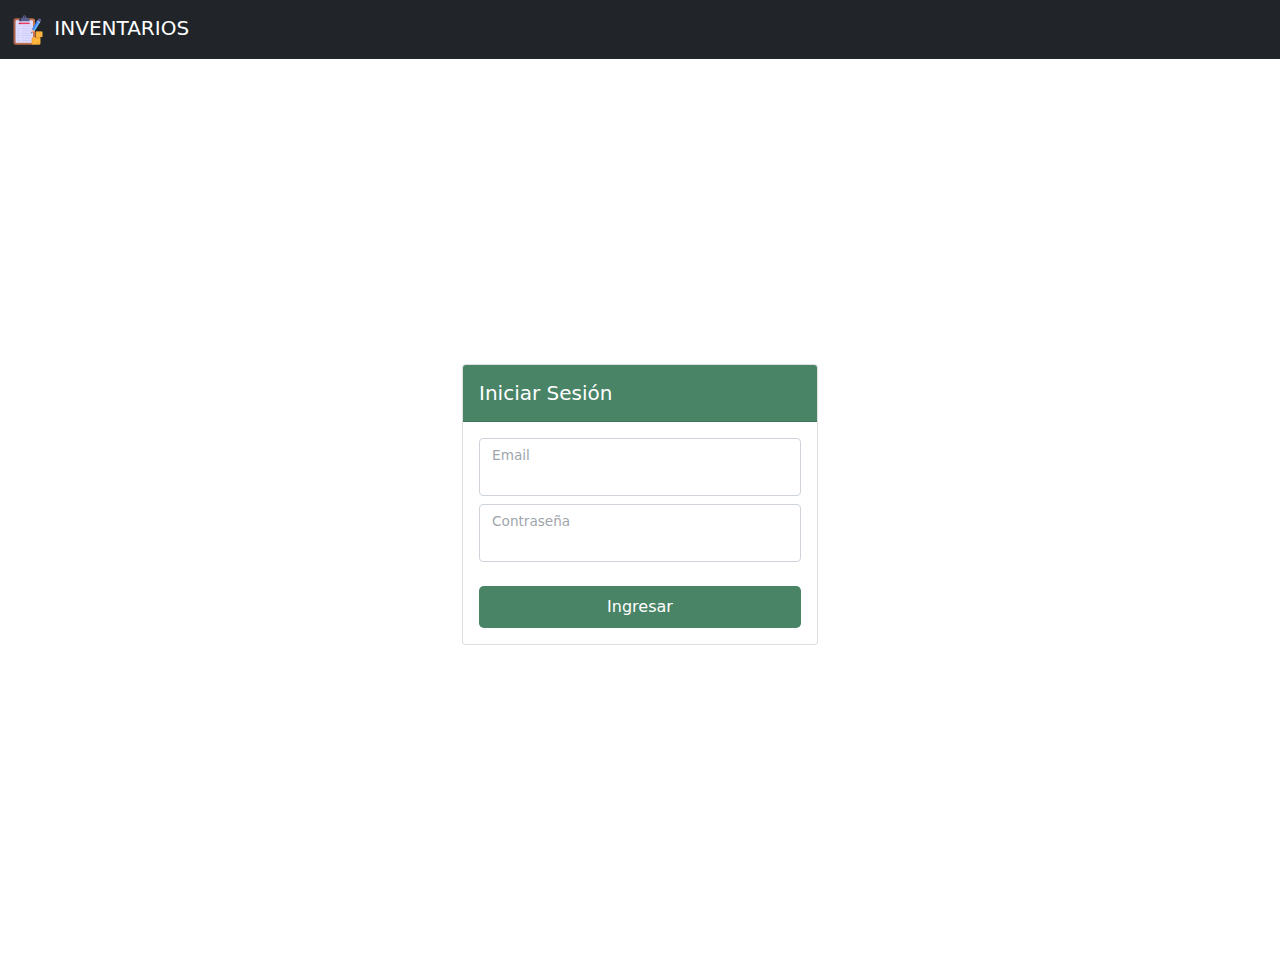
<file: src/main/resources/static/index.html>
<!DOCTYPE html>
<html lang="es">
<head>
    <meta charset="UTF-8">
    <meta http-equiv="X-UA-Compatible" content="IE=edge">
    <meta name="viewport" content="width=device-width, initial-scale=1.0">
    <title>Login</title>
    <link rel="shortcut icon" href="./images/inventario.png" type="image/png">
    <link rel="stylesheet" href="./css/bootstrap.min.css">
    <link rel="stylesheet" href="./css/index.css">
</head>
<body class="overflow-hidden">

    <!-- HEADER -->
    <header class="navbar sticky-top navbar-dark bg-dark navbar-expand-md">
        <div class="container-fluid">
            <a href="#" class="navbar-brand ">
                <img src="./images/inventario.png" class="img-fluid img_logo me-1" alt="inventario">
                <span>INVENTARIOS</span>
            </a>
        </div>
    </header>

    <!-- MAIN -->
    <main>
        <div class="container vh-100">
            <div id="alert-incorrect" class="row mx-auto justify-content-center"> 
            </div>
            <div class="row h-100 align-items-center justify-content-center">
                <div class="col-11 col-sm-9 col-md-7 col-lg-5 col-xl-4">
                    <div class="card mb-2">
                        <h5 class="card-header text-white py-3">Iniciar Sesión</h5>
                        <div class="card-body">
                            <form id="form-login">
                                <div class="form-floating mb-2">
                                    <input type="email" class="form-control" name="inputEmail" id="inputEmail">
                                    <label for="inputEmail" class="text-muted">Email</label>
                                </div>
                                <div class="form-floating mb-4">
                                    <input type="password" class="form-control" name="inputPassword" id="inputPassword">
                                    <label for="inputPassword" class="text-muted">Contraseña</label>
                                </div>
                                <button id="btn-ingresar" class=" w-100 btn btn-lg text-white fs-6" type="submit">Ingresar
                                </button>
                            </form>
                        </div>
                    </div>
                </div>
            </div>
        </div>
    </main>
    
    <script src="./js/bootstrap.min.js"></script>
    <script src="./js/index.js"></script> 
</body>
</html>
</file>
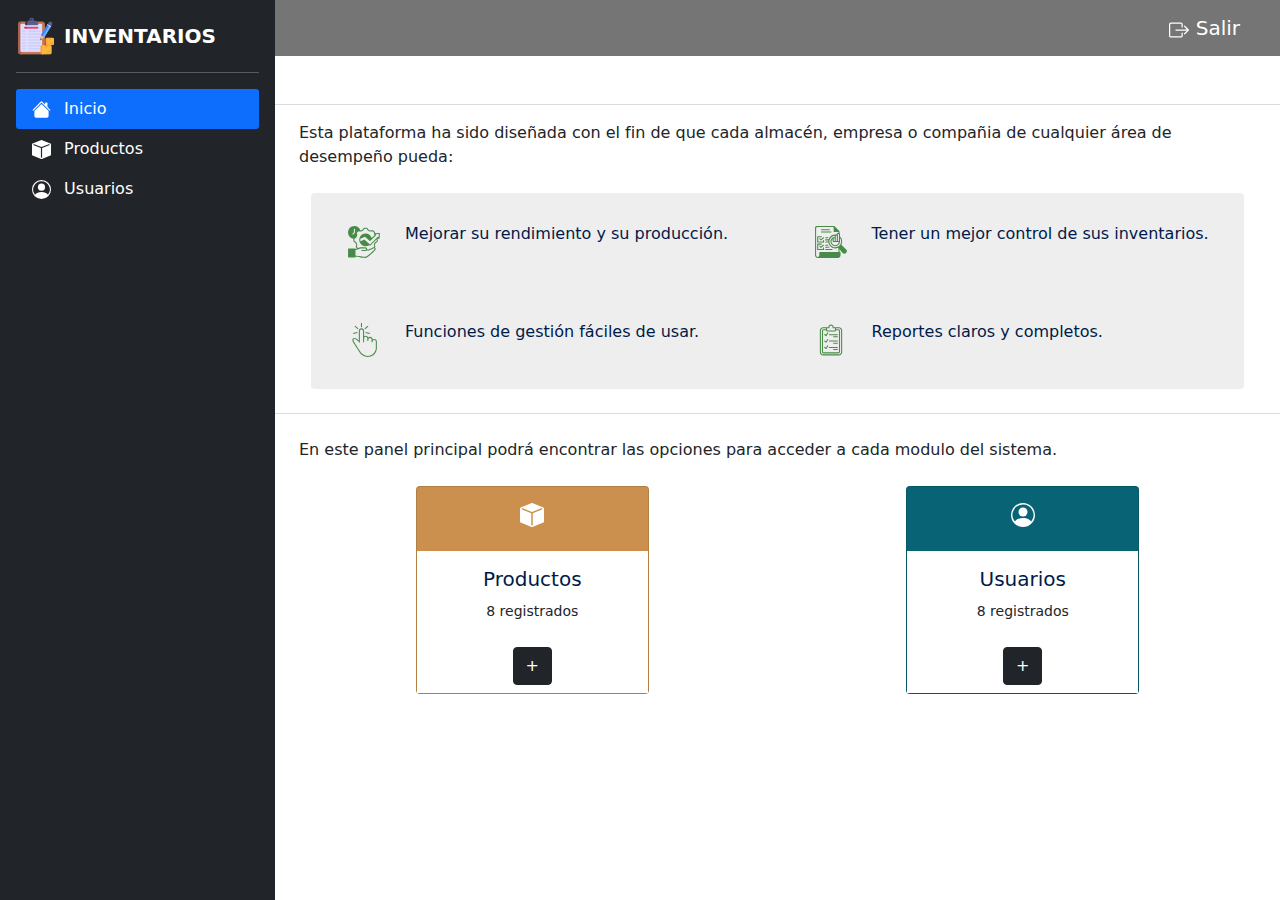
<file: src/main/resources/static/inicio.html>
<!DOCTYPE html>
<html lang="es">
<head>
    <meta charset="UTF-8">
    <meta http-equiv="X-UA-Compatible" content="IE=edge">
    <meta name="viewport" content="width=device-width, initial-scale=1.0">
    <title>Inicio Inventario</title>
    <link rel="shortcut icon" href="./images/inventario.png" type="image/png">
    <link rel="stylesheet" href="./css/bootstrap.min.css">
    <link rel="stylesheet" href="./css/templateApp.css">
    <link rel="stylesheet" href="./css/inicio.css">
</head>
<body>
    <div class="container-fluid">
        <div class="row flex-nowrap">
            <!-- SIDEBAR -->
            <div class="col-auto text-white p-0">
                <div id="sidebarMenu" class="sidebar collapse d-lg-flex flex-column bg-dark text-white min-vh-100 p-3">
                    <div class="sidebar-header text-center d-flex align-items-center">
                        <img src="./images/inventario.png" class="img-fluid img_logo me-2" alt="inventario">
                        <span class=" fw-bolder fs-5">INVENTARIOS</span>
                    </div>
                    <hr>
                    <ul id="menu" class="nav navbar-dark flex-column">
                        <li class="nav-item">
                            <a href="./inicio.html" class="nav-link active text-white" aria-current="page">
                                <img src="./images/home.svg" class= "img-fluid img-links me-2" alt="inicio">
                                <span class="">Inicio</span> 
                            </a>
                        </li>
                        <li class="nav-item">
                            <a href="./productos.html" class="nav-link text-white">
                                <img src="./images/productos.svg" class= "img-fluid img-links me-2" alt="productos">
                                <span class="">Productos</span> 
                            </a>
                        </li>
                        <li class="nav-item ">
                            <a href="./usuarios.html" class="nav-link text-white">
                                <img src="./images/usuarios.svg" class= "img-fluid img-links me-2" alt="usuarios">
                                <span class="">Usuarios</span>
                            </a>
                        </li>
                    </ul>
                </div>
            </div>

            <div class="col p-0 ">
                <!-- NAVBAR -->
                <nav class="navbar navbar-dark navbar-top text-white">
                    <div class="container-fluid justify-content-end align-items-center">
                        <a class="navbar-brand" href="./index.html">
                            <img src="./images/logout.svg" class= "img-fluid img-logout" alt="logout">
                            <span class= "">Salir</span>
                        </a>
                        <button class="navbar-toggler d-lg-none collapsed" type="button" data-bs-toggle="collapse" data-bs-target="#sidebarMenu" aria-controls="sidebarMenu" aria-expanded="false" aria-label="Toggle navigation">
                            <span class="navbar-toggler-icon"></span>
                        </button>
                    </div>
                </nav>

                <!-- MAIN -->
                <main>
                    <h1 id="titulo-inicio" class="fw-bold text-center px-2 pt-4 pb-md-2 main-title"></h1>
                    <hr class="text-muted">

                    <div class="container pb-2">
                        <p class="">Esta plataforma ha sido diseñada con el fin de que cada almacén, empresa o compañia de cualquier área de desempeño pueda:</p>

                        <div class="container pt-2">
                            <div class="row row-cols-1 row-cols-md-2 text-center contain-objetives">
                              <div class="col d-flex align-items-center py-1 py-md-2">
                                <img src="./images/rendimiento.svg" class="img-fluid p-4 img-objetive" alt="rendimiento">
                                <p>Mejorar su rendimiento y su producción.</p>
                              </div>
                              <div class="col d-flex align-items-center py-1 py-md-2">
                                <img src="./images/control.svg" class="img-fluid p-4 img-objetive" alt="control">
                                <p>Tener un mejor control de sus inventarios.</p>
                              </div>
                              <div class="col d-flex align-items-center py-1 py-md-2">
                                <img src="./images/gestion.svg" class="img-fluid p-4 img-objetive" alt="gestion">
                                <p>Funciones de gestión fáciles de usar.</p>
                              </div>
                              <div class="col d-flex align-items-center py-1 py-md-2">
                                <img src="./images/reportes.svg" class="img-fluid p-4 img-objetive" alt="reportes">
                                <p>Reportes claros y completos.</p>
                              </div>
                            </div>
                        </div>
                    </div>

                    <hr class="text-muted">

                    <div class="container pt-2">
                        <p class="">En este panel principal podrá encontrar las opciones para acceder a cada modulo del sistema.</p>

                        <div class="row row-cols-1 row-cols-lg-2 pt-2">

                            <div class="col d-flex justify-content-center">
                                <div class="card text-center card-products justify-content-center align-items-center mb-4 pt-3 w-50 ">
                                    <img src="./images/productos.svg" class="img-fluid card-img pb-4" alt="productos">
                                    <div class="card-body pb-0 bg-white w-100 p-3">
                                        <h5 class="card-title">Productos</h5>
                                        <p class="card-text"><small class="text-dark">8 registrados</small></p>
                                        <div class="py-2">
                                            <a href="./productos.html" class="btn btn-dark">+</a>
                                        </div>
                                    </div>
                                </div>
                            </div>

                            <div class="col d-flex justify-content-center">
                                <div class="card text-center card-users justify-content-center align-items-center mb-4 pt-3 w-50">
                                    <img src="./images/usuarios.svg" class="card-img img-fluid pb-4" alt="usuarios">
                                    <div class="card-body pb-0 bg-white w-100 p-3">
                                        <h5 class="card-title">Usuarios</h5>
                                        <p class="card-text"><small class="text-dark">8 registrados</small></p>
                                        <div class="py-2">
                                            <a href="./usuarios.html" class="btn btn-dark">+</a>
                                        </div>
                                    </div>
                                </div>
                            </div>
                            
                        </div>
                    </div> 

                </main>
            </div>

        </div>
    </div>

    <script src="./js/bootstrap.min.js"></script>
    <script src="./js/inicio.js"></script> 
</body>
</html>
</file>
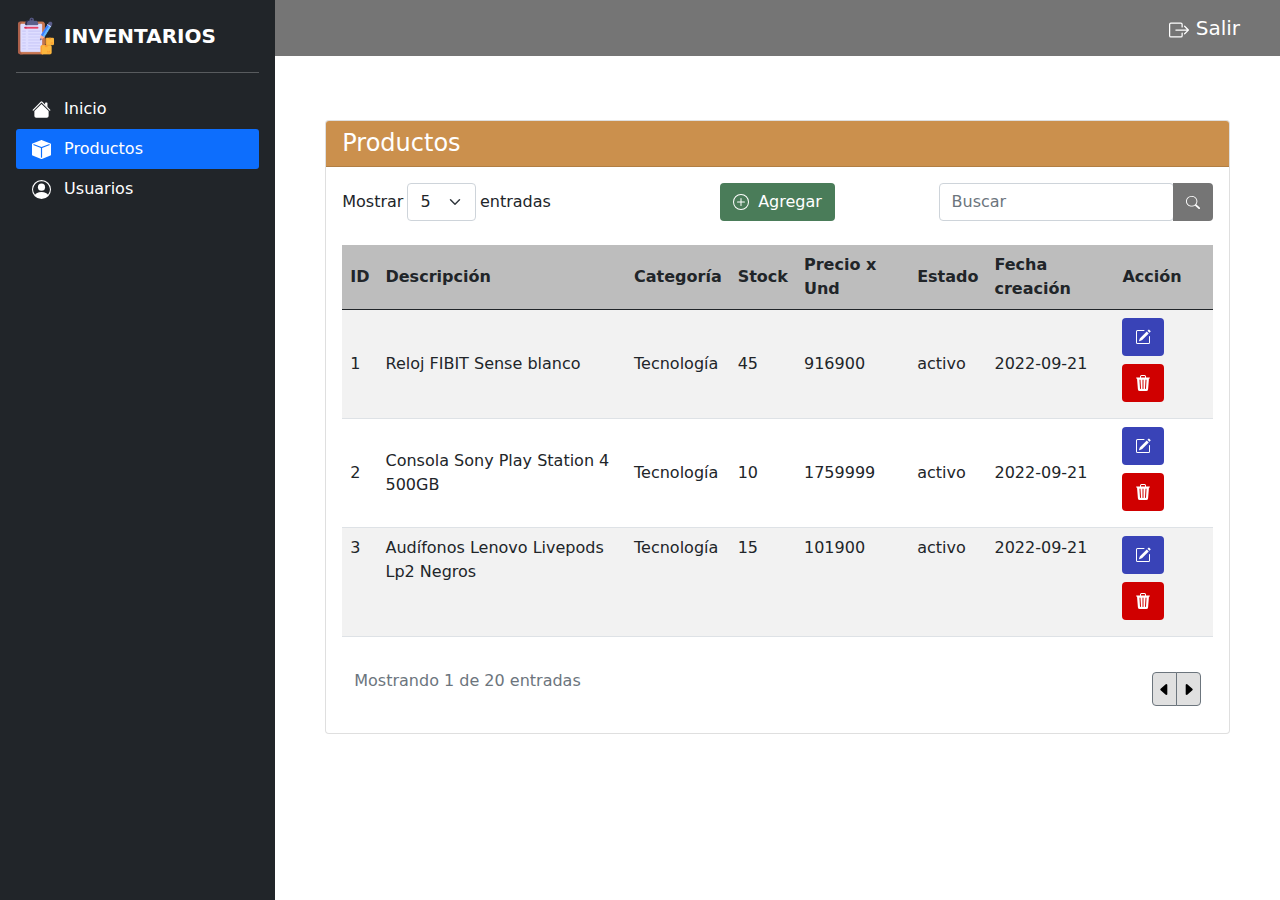
<file: src/main/resources/static/productos.html>
<!DOCTYPE html>
<html lang="es">
<head>
    <meta charset="UTF-8">
    <meta http-equiv="X-UA-Compatible" content="IE=edge">
    <meta name="viewport" content="width=device-width, initial-scale=1.0">
    <title>Inicio Inventario</title>
    <link rel="shortcut icon" href="./images/inventario.png" type="image/png">
    <link rel="stylesheet" href="./css/bootstrap.min.css">
    <link rel="stylesheet" href="./css/templateApp.css">
    <link rel="stylesheet" href="./css/productos.css">
</head>
<body>
    <div class="container-fluid">
        <div class="row flex-nowrap">
            <!-- SIDEBAR -->
            <div class="col-auto text-white p-0">
                <div id="sidebarMenu" class="sidebar collapse d-lg-flex flex-column bg-dark text-white min-vh-100 p-3">
                    <div class="sidebar-header text-center d-flex align-items-center">
                        <img src="./images/inventario.png" class="img-fluid img_logo me-2" alt="inventario">
                        <span class=" fw-bolder fs-5">INVENTARIOS</span>
                    </div>
                    <hr>
                    <ul id="menu" class="nav navbar-dark flex-column">
                        <li class="nav-item">
                            <a href="./inicio.html" class="nav-link  text-white">
                                <img src="./images/home.svg" class= "img-fluid img-links me-2" alt="inicio">
                                <span class="">Inicio</span> 
                            </a>
                        </li>
                        <li class="nav-item">
                            <a href="./productos.html" class="nav-link active text-white" aria-current="page">
                                <img src="./images/productos.svg" class= "img-fluid img-links me-2" alt="productos">
                                <span class="">Productos</span> 
                            </a>
                        </li>
                        <li class="nav-item ">
                            <a href="./usuarios.html" class="nav-link text-white">
                                <img src="./images/usuarios.svg" class= "img-fluid img-links me-2" alt="usuarios">
                                <span class="">Usuarios</span>
                            </a>
                        </li>
                    </ul>
                </div>
            </div>

            <div class="col p-0 ">
                <!-- NAVBAR -->
                <nav class="navbar navbar-dark navbar-top text-white">
                    <div class="container-fluid justify-content-end align-items-center">
                        <a class="navbar-brand" href="./index.html">
                            <img src="./images/logout.svg" class= "img-fluid img-logout" alt="logout">
                            <span class= "">Salir</span>
                        </a>
                        <button class="navbar-toggler d-lg-none collapsed" type="button" data-bs-toggle="collapse" data-bs-target="#sidebarMenu" aria-controls="sidebarMenu" aria-expanded="false" aria-label="Toggle navigation">
                            <span class="navbar-toggler-icon"></span>
                        </button>
                    </div>
                </nav>

                <!-- MAIN -->
                <main>
                    <div class="card card-products mx-auto">
                        <h4 class="card-header card-header-products text-white">Productos</h4>
                        <div class="card-body">
                            <div class="row d-flex align-items-center">
                                <div class="col-12 col-sm-8 col-xl-4 form-group d-flex align-items-center mb-3 mb-sm-4">
                                    <label for="inputSelect">Mostrar</label>
                                    <select class="form-select mx-1 w-25" id="inputSelect">
                                      <option value="1">5</option>
                                      <option value="2">10</option>
                                      <option value="3">15</option>
                                      <option value="4">20</option>
                                    </select>
                                    <label for="inputSelect">entradas</label>
                                </div>
                                <div class="col-3 col-sm-4 col-xl-4 d-flex align-items-center justify-content-sm-end  justify-content-xl-center mb-4">
                                    <button type="button" class="btn btn-agregar text-white fs-6">
                                        <img src="./images/agregar.svg" class= "img-fluid me-1" alt="añadir">
                                        <span class="d-none d-sm-inline">Agregar</span> 
                                    </button>
                                </div>
                                <div class="col btn-group d-flex mb-4">
                                    <input id="inputSearch" type="search" class="form-control" placeholder="Buscar" aria-label="Search">
                                    <button class="btn btn-buscar" type="submit">
                                        <img src="./images/buscar.svg" class= "img-fluid" alt="buscar">
                                    </button>
                                </div>
                            </div>

                            <div class="table-responsive">
                                <table class="table table-striped">
                                    <thead class="header-table">
                                    <tr class="align-middle">
                                        <th scope="col">ID</th>
                                        <th scope="col">Descripción</th>
                                        <th scope="col">Categoría</th>
                                        <th scope="col">Stock</th>
                                        <th scope="col">Precio x Und</th>
                                        <th scope="col">Estado</th>
                                        <th scope="col">Fecha creación</th>
                                        <th scope="col">Acción</th>
                                    </tr>
                                    </thead>
                                    <tbody>
                                    <tr class="align-middle">
                                        <td>1</td>
                                        <td>Reloj FIBIT Sense blanco</td>
                                        <td>Tecnología</td>
                                        <td>45</td>
                                        <td>916900</td>
                                        <td>activo</td>
                                        <td>2022-09-21</td>
                                        <td>
                                            <button class="btn btn-editar me-2 mb-2" type="submit">
                                                <img src="./images/editar.svg" class= "img-fluid" alt="editar">
                                            </button>
                                            <button class="btn btn-eliminar mb-2" type="submit">
                                                <img src="./images/eliminar.svg" class= "img-fluid" alt="eliminar">
                                            </button>
                                        </td>
                                    </tr>
                                    <tr class="align-middle">
                                        <td>2</td>
                                        <td>Consola Sony Play Station 4 500GB</td>
                                        <td>Tecnología</td>
                                        <td>10</td>
                                        <td>1759999</td>
                                        <td>activo</td>
                                        <td>2022-09-21</td>
                                        <td>
                                            <button class="btn btn-editar me-2 mb-2" type="submit">
                                                <img src="./images/editar.svg" class= "img-fluid" alt="editar">
                                            </button>
                                            <button class="btn btn-eliminar mb-2" type="submit">
                                                <img src="./images/eliminar.svg" class= "img-fluid" alt="eliminar">
                                            </button>
                                        </td>
                                    </tr>
                                    <tr>
                                        <td>3</td>
                                        <td>Audífonos Lenovo Livepods Lp2 Negros</td>
                                        <td>Tecnología</td>
                                        <td>15</td>
                                        <td>101900</td>
                                        <td>activo</td>
                                        <td>2022-09-21</td>
                                        <td>
                                            <button class="btn btn-editar me-2 mb-2" type="submit">
                                                <img src="./images/editar.svg" class= "img-fluid" alt="editar">
                                            </button>
                                            <button class="btn btn-eliminar mb-2" type="submit">
                                                <img src="./images/eliminar.svg" class= "img-fluid" alt="eliminar">
                                            </button>
                                        </td>
                                    </tr>
                                    </tbody>
                                </table>
                            </div>
                        </div>
                        <div class="row d-flex align-items-center mx-3 mb-3 mb-md-4">
                            <p class="col-8 col-sm-10 col-xl-11 text-muted">Mostrando 1 de 20 entradas</p>
                            <div class="col btn-group align-items-center" role="group">
                                <button type="button" class="btn btn-outline-secondary btn-prev-next p-1 ">
                                    <img src="./images/prev.svg" class= "img-fluid" alt="prev">
                                </button>
                                <button type="button" class="btn btn-outline-secondary btn-prev-next p-1 ">
                                    <img src="./images/next.svg" class= "img-fluid" alt="next">
                                </button>
                            </div>
                        </div>
                        
                    </div>
                </main>
            </div>

        </div>
    </div>

    <script src="./js/bootstrap.min.js"></script>
    <script src="./js/productos.js"></script> 
</body>
</html>
</file>
<file: src/main/resources/static/css/index.css>
.img_logo {
    width: 32px;
    height: 32px;
}

.nav-link.active {
    background-color: #0d6efd;
    border-radius: 3px;
}

.card-header, .btn, .modal-header {
    background-color: #498467;
}

.alert {
    z-index: 50;
}

.iconos-alertas {
    width: 24px;
    height: 24px;
}
</file>
<file: src/main/resources/static/css/templateApp.css>
.sidebar {
    position: sticky;
    top: 0;
    bottom: 0;
    left: 0;
    width: 275px;
    z-index: 300;
}

.img_logo {
    width: 40px;
    height: 40px;
}

.nav-link.active {
    background-color: #0d6efd;
    border-radius: 3px;
}
.img-links {
    width: 19px;
    height: 19px;
}

.navbar-top {
    background-color: #757575;
    position: sticky;
    top: 0;
    z-index: 200;
}

.img-logout {
    width: 20px;
    height: 20px;
}


@media (max-width: 991px) {
    .sidebar {
        position: fixed;
    }
}
</file>
<file: src/main/resources/static/css/inicio.css>
.main-title, .card-title {
    color: #001A49;
}

.contain-objetives {
    background-color: #EEEEEE;
    color: #001A49;
    border-radius: 4px;
}

.img-objetive {
    width: 82px;
    height: 82px;
}

.card-products {
    background-color: #CB904D;
}

.card-users {
    background-color: #086375;
}

.card-img {
    width: 48px;
    height: 48px;
}
</file>
<file: src/main/resources/static/css/productos.css>
.card-products {
    width: 90%;
    margin-top: 4rem;
    margin-bottom: 3rem;
}

.card-header-products {
    background-color: #CB904D;
}

.btn-agregar, .modal-header-green, .btnAddProduct{
    background-color: #4A7C59;
}

.btn-buscar {
    background-color: #757575;
}

.header-table  {
    background-color: #BDBDBD;
}

.btn-editar, .modal-header-blue, .btnEditProduct {
    background-color: #3943B7;
}

.btn-eliminar {
    background-color: #D00000;
}

.btn-prev-next {
    background-color: #E0E0E0;
}

.iconos-alertas {
    width: 24px;
    height: 24px;
}

.triangle-fill {
    color: #dc3545;
}

.alert {
    z-index: 1100;
    width: 56%;
    margin: auto;
}
</file>
